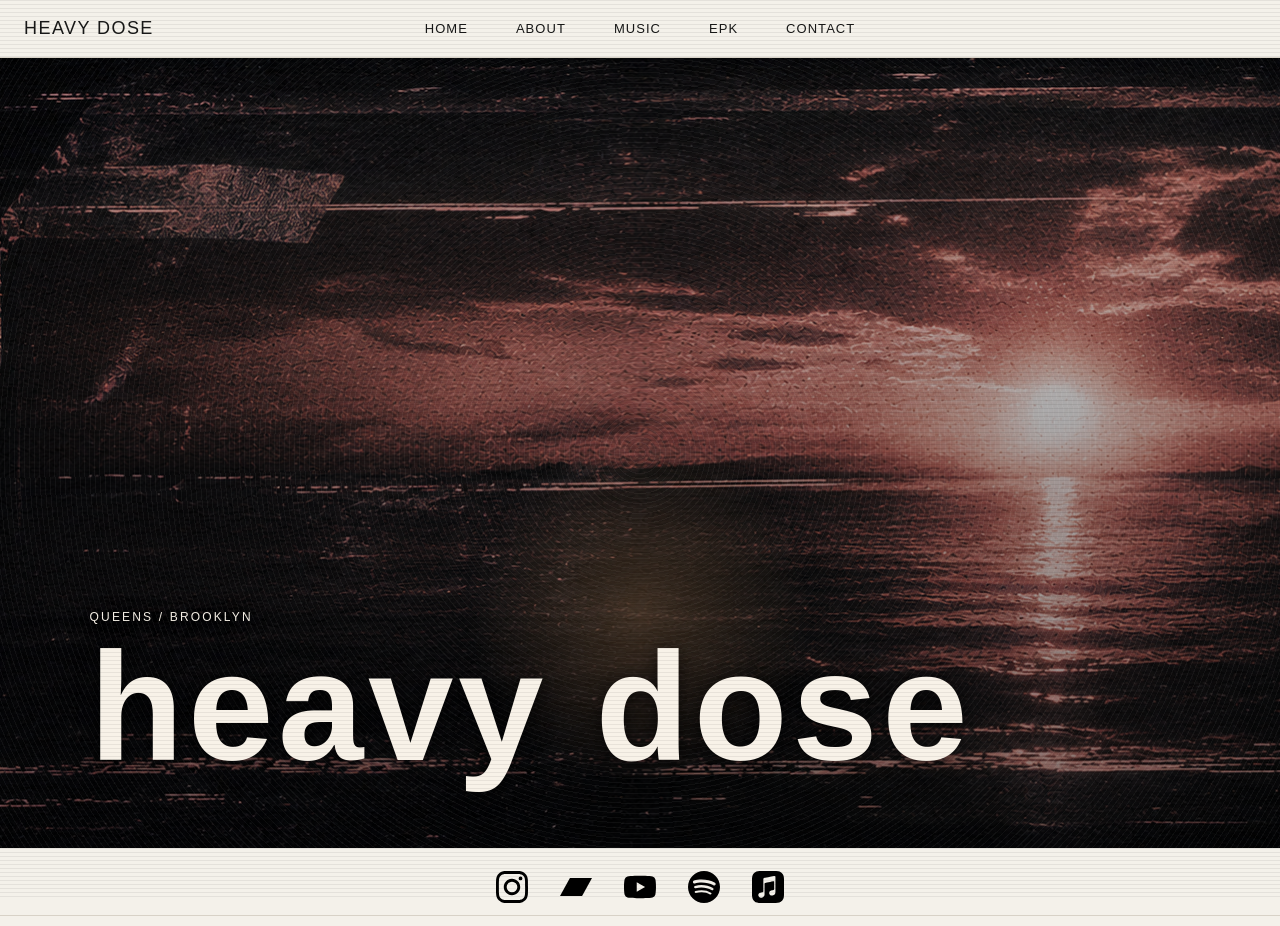
<file: index.html>
<!doctype html>
<html lang="en">
<head>
  <meta charset="utf-8" />
  <meta name="viewport" content="width=device-width, initial-scale=1" />
  <title>HEAVY DOSE</title>
  <meta name="description" content="Heavy Dose — NYC indie punk / shoegaze / garage rock." />
  <link rel="stylesheet" href="style.css" />
</head>
<body>
  <div class="scanlines"></div>

  <header class="site-header">
    <a class="logo" href="#home">HEAVY DOSE</a>
    <button class="nav-toggle" aria-label="Open menu">☰</button>
    <nav class="nav">
      <a href="index.html">home</a>
      <a href="about.html">about</a>
      <a href="music.html">music</a>
      <a href="epk.html">epk</a>
      <a href="contact.html">contact</a>
    </nav>
  </header>

  <main>
    <section id="home" class="hero">
      <div class="hero-image"></div>
      <div class="hero-title">
        <p class="kicker">queens / brooklyn</p>
        <h1>HEAVY DOSE</h1>
      </div>
    </section>

    <section class="social-row">
      <a href="https://instagram.com/heavydosemusic" target="_blank">
        <img src="assets/icons/instagram.svg" alt="Instagram">
      </a>

      <a href="https://heavydosemusic.bandcamp.com" target="_blank">
        <img src="assets/icons/bandcamp.svg" alt="Bandcamp">
      </a>

      <a href="https://youtube.com/@heavydosemusic" target="_blank">
        <img src="assets/icons/youtube.svg" alt="YouTube">
      </a>

      <a href="https://open.spotify.com/artist/315AH7RlOskO2dFrE8lWnL" target="_blank">
        <img src="assets/icons/spotify.svg" alt="Spotify">
      </a>

      <a href="https://music.apple.com/us/artist/heavy-dose/1741990948" target="_blank">
        <img src="assets/icons/applemusic.svg" alt="Apple Music">
      </a>
    </section>
  </main>

  <script src="script.js"></script>
</body>
</html>
</file>
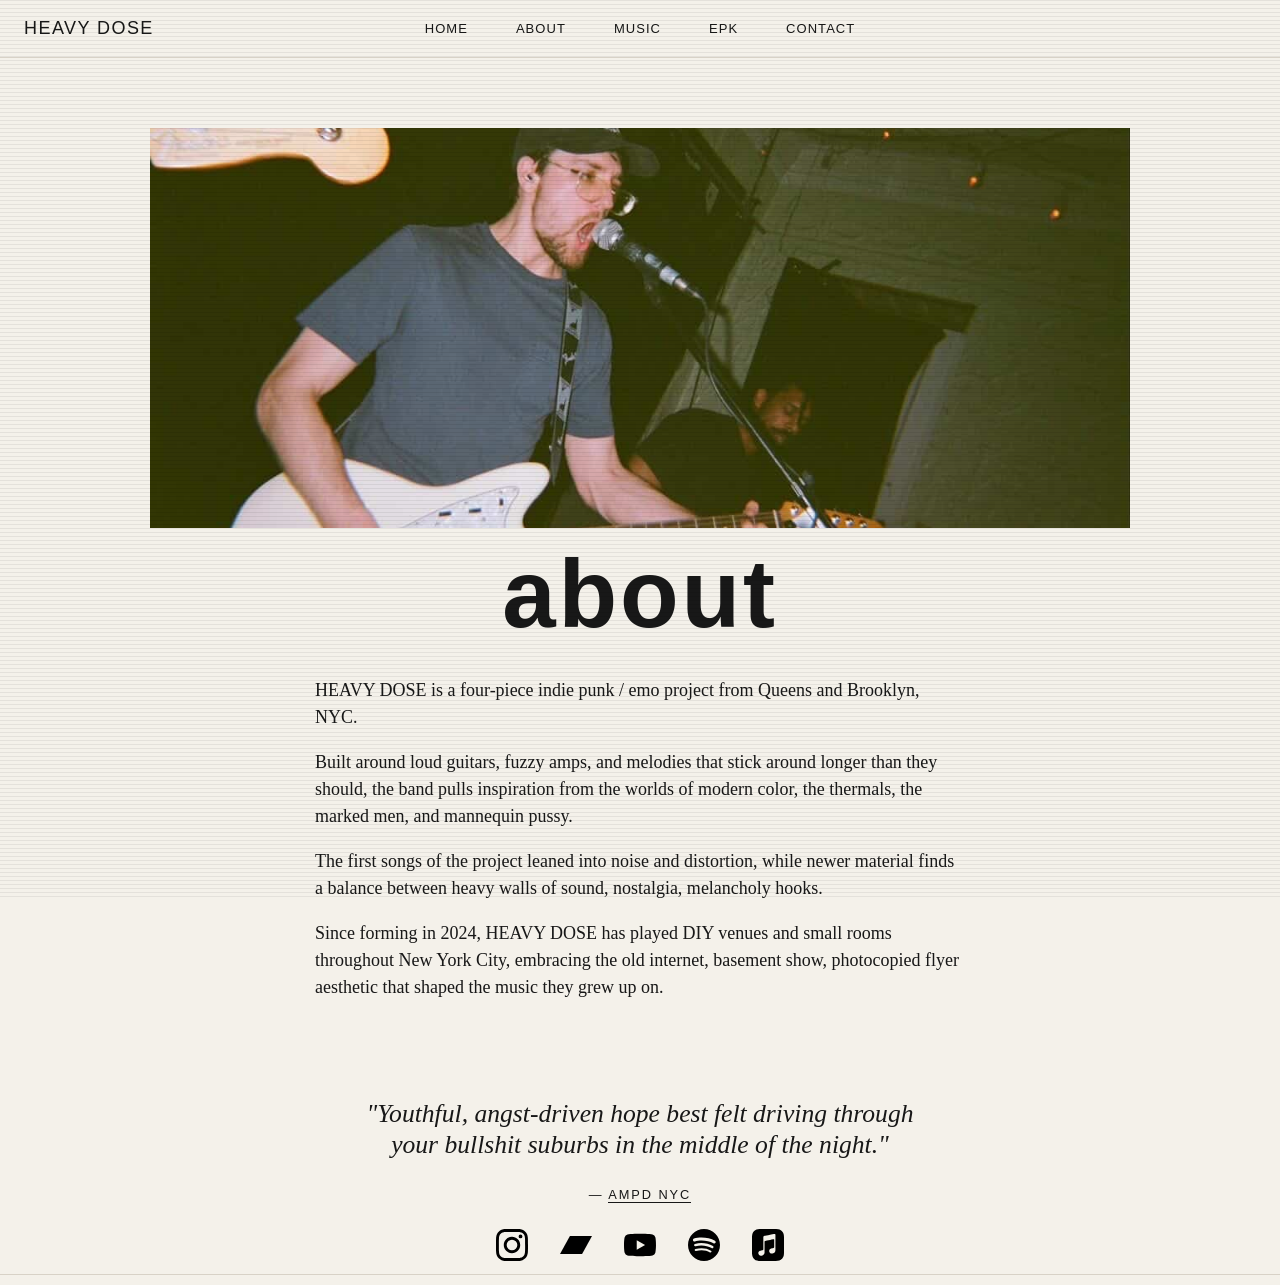
<file: about.html>
<!doctype html>
<html lang="en">
<head>
  <meta charset="utf-8">
  <meta name="viewport" content="width=device-width, initial-scale=1">
  <title>HEAVY DOSE — About</title>

  <link rel="stylesheet" href="style.css">
</head>

<body>

<div class="scanlines"></div>

<header class="site-header">
  <a class="logo" href="index.html">HEAVY DOSE</a>

  <nav class="nav">
    <a href="index.html">home</a>
    <a href="about.html">about</a>
    <a href="music.html">music</a>
    <a href="epk.html">epk</a>
    <a href="contact.html">contact</a>
  </nav>
</header>

<main>

<section class="section about-section">

  <div class="photo-strip">
    <img src="assets/header.JPG" alt="Heavy Dose">
  </div>

  <h2>about</h2>

  <div class="copy">

    <p>
      HEAVY DOSE is a four-piece indie punk / emo project from Queens
      and Brooklyn, NYC.
    </p>

    <p>
      Built around loud guitars, fuzzy amps, and melodies that stick
      around longer than they should, the band pulls inspiration from
      the worlds of modern color, the thermals, the marked men, and
      mannequin pussy.
    </p>

    <p>
      The first songs of the project leaned into noise and distortion, while newer material
      finds a balance between heavy walls of sound, nostalgia,
      melancholy hooks.
    </p>

    <p>
      Since forming in 2024, HEAVY DOSE has played DIY venues and small
      rooms throughout New York City, embracing the old internet,
      basement show, photocopied flyer aesthetic that shaped the music
      they grew up on.
    </p>

  </div>

</section>

<section class="hero-quote">

  <blockquote>
    "Youthful, angst-driven hope best felt driving through
    your bullshit suburbs in the middle of the night."
  </blockquote>

  <p>
    —
    <a
      href="https://ampdnyc.com/ampd-mag/f/heavy-dose-contort-in-shapes-ep"
      target="_blank"
      rel="noopener noreferrer"
    >
      AMPD NYC
    </a>
  </p>

</section>

<section class="social-row">

  <a href="https://instagram.com/heavydosemusic" target="_blank">
    <img src="assets/icons/instagram.svg" alt="Instagram">
  </a>

  <a href="https://heavydosemusic.bandcamp.com" target="_blank">
    <img src="assets/icons/bandcamp.svg" alt="Bandcamp">
  </a>

  <a href="https://youtube.com/@heavydosemusic" target="_blank">
    <img src="assets/icons/youtube.svg" alt="YouTube">
  </a>

  <a href="https://open.spotify.com/artist/315AH7RlOskO2dFrE8lWnL" target="_blank">
    <img src="assets/icons/spotify.svg" alt="Spotify">
  </a>

  <a href="https://music.apple.com/us/artist/heavy-dose/1741990948" target="_blank">
    <img src="assets/icons/applemusic.svg" alt="Apple Music">
  </a>

</section>

</main>

<script src="script.js"></script>

</body>
</html>
</file>
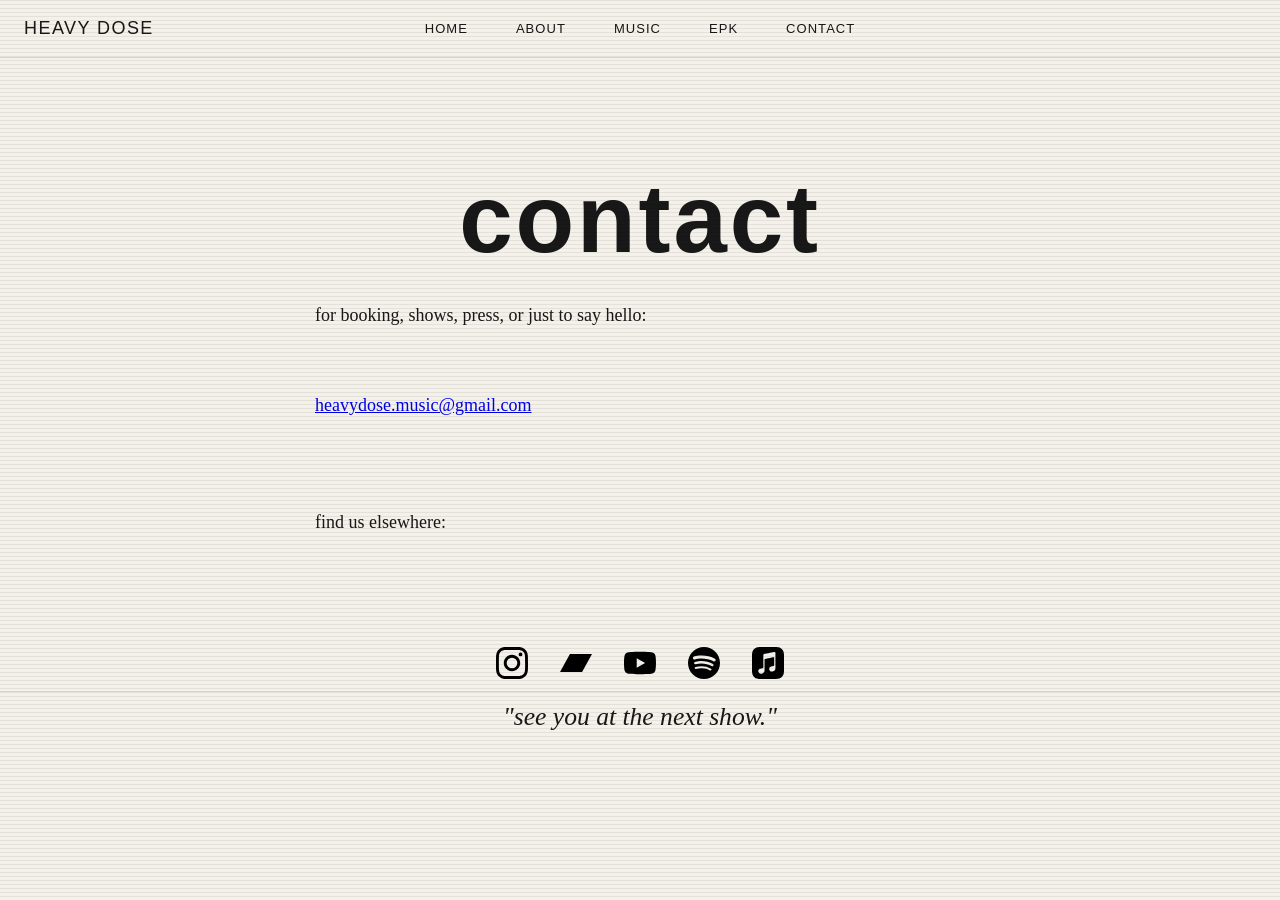
<file: contact.html>
<!doctype html>
<html lang="en">
<head>
  <meta charset="utf-8">
  <meta name="viewport" content="width=device-width, initial-scale=1">
  <title>HEAVY DOSE — Contact</title>

  <link rel="stylesheet" href="style.css">
</head>

<body>

<div class="scanlines"></div>

<header class="site-header">
  <a class="logo" href="index.html">HEAVY DOSE</a>

  <nav class="nav">
    <a href="index.html">home</a>
    <a href="about.html">about</a>
    <a href="music.html">music</a>
    <a href="epk.html">epk</a>
    <a href="contact.html">contact</a>
  </nav>
</header>

<main>

<section class="section">

  <h2>contact</h2>

  <div class="copy">

    <p>
      for booking, shows, press, or just to say hello:
    </p>

    <br>

    <p>
      <a href="mailto:heavydose.music@gmail.com">
        heavydose.music@gmail.com
      </a>
    </p>

    <br><br>

    <p>
      find us elsewhere:
    </p>

  </div>

</section>

<section class="social-row">

  <a href="https://instagram.com/heavydosemusic" target="_blank">
    <img src="assets/icons/instagram.svg" alt="Instagram">
  </a>

  <a href="https://heavydosemusic.bandcamp.com" target="_blank">
    <img src="assets/icons/bandcamp.svg" alt="Bandcamp">
  </a>

  <a href="https://youtube.com/@heavydosemusic" target="_blank">
    <img src="assets/icons/youtube.svg" alt="YouTube">
  </a>

  <a href="https://open.spotify.com/artist/315AH7RlOskO2dFrE8lWnL" target="_blank">
    <img src="assets/icons/spotify.svg" alt="Spotify">
  </a>

  <a href="https://music.apple.com/us/artist/heavy-dose/1741990948" target="_blank">
    <img src="assets/icons/applemusic.svg" alt="Apple Music">
  </a>

</section>

<section class="hero-quote">

  <blockquote>
    "see you at the next show."
  </blockquote>

</section>

</main>

<script src="script.js"></script>

</body>
</html>
</file>
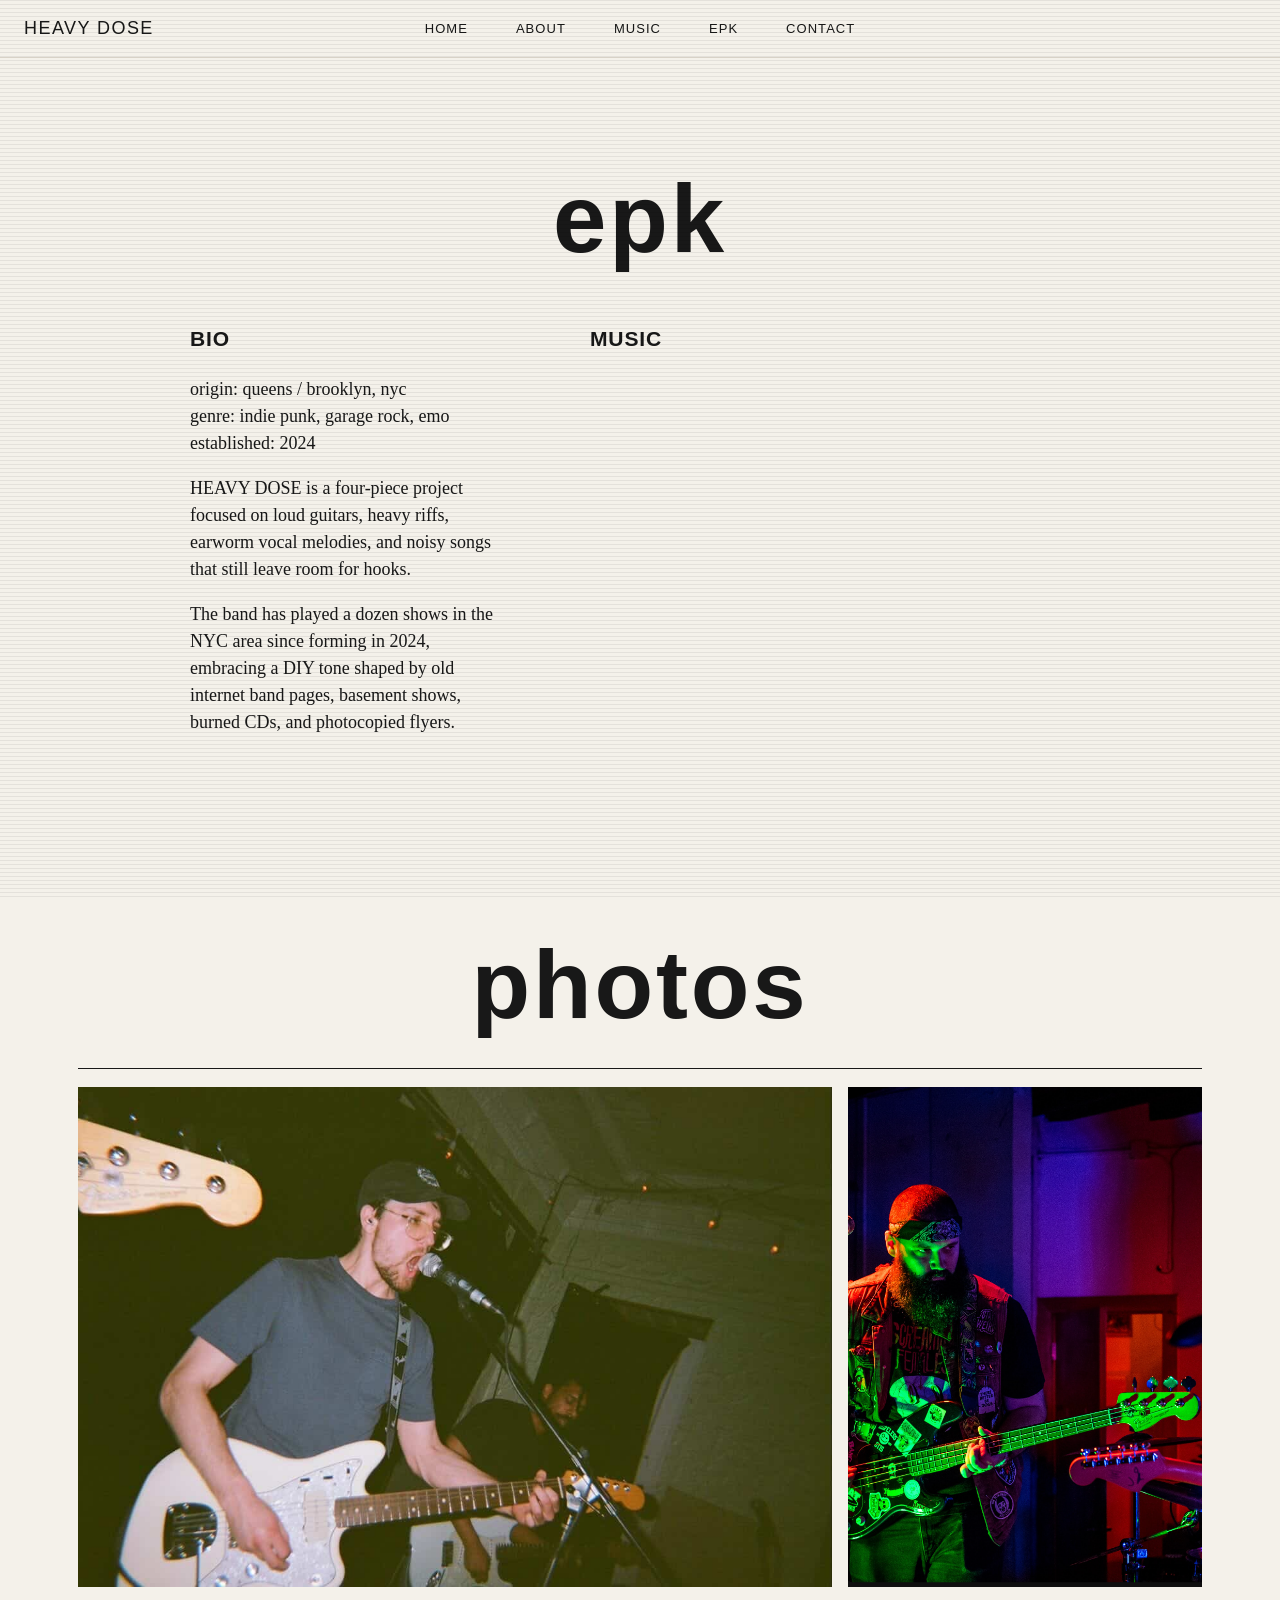
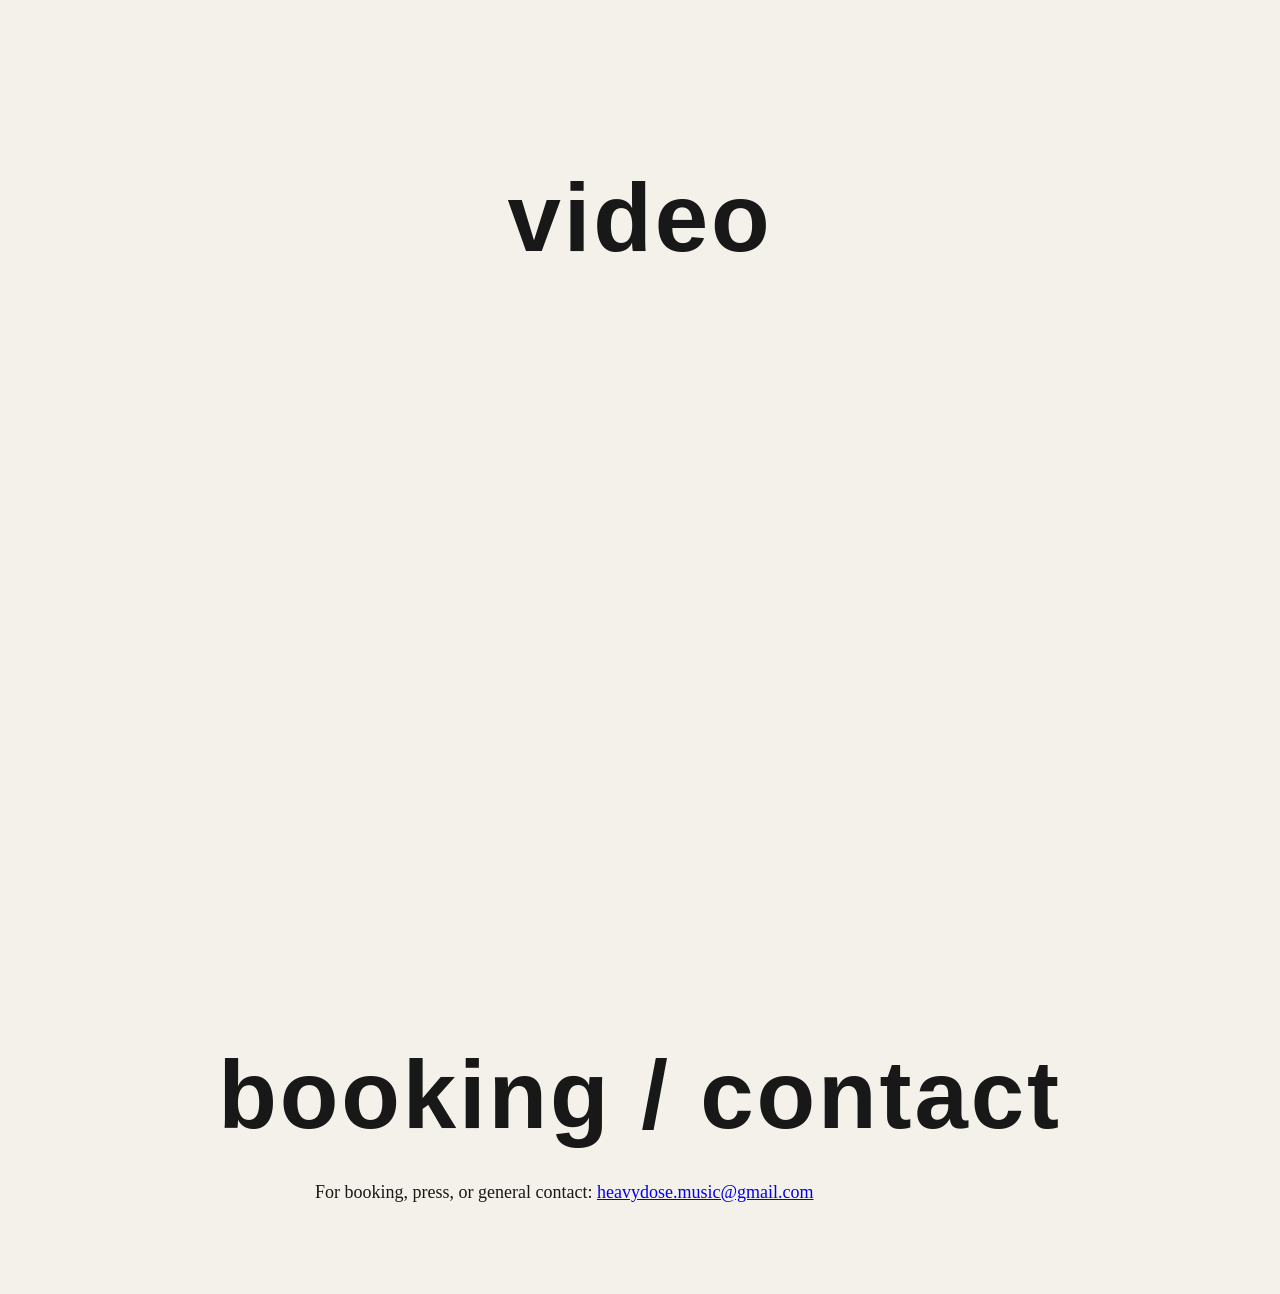
<file: epk.html>
<!doctype html>
<html lang="en">
<head>
  <meta charset="utf-8">
  <meta name="viewport" content="width=device-width, initial-scale=1">
  <title>HEAVY DOSE — EPK</title>

  <link rel="stylesheet" href="style.css">
</head>

<body>

<div class="scanlines"></div>

<header class="site-header">
  <a class="logo" href="index.html">HEAVY DOSE</a>

  <nav class="nav">
    <a href="index.html">home</a>
    <a href="about.html">about</a>
    <a href="music.html">music</a>
    <a href="epk.html">epk</a>
    <a href="contact.html">contact</a>
  </nav>
</header>

<main>

<section class="section epk-section">

  <h2>epk</h2>

  <div class="epk-grid">

    <aside>
      <h3>bio</h3>

      <p>
        origin: queens / brooklyn, nyc<br>
        genre: indie punk, garage rock, emo<br>
        established: 2024
      </p>

      <p>
        HEAVY DOSE is a four-piece project focused on loud guitars,
        heavy riffs, earworm vocal melodies, and noisy songs that still
        leave room for hooks.
      </p>

      <p>
        The band has played a dozen shows in the NYC area since forming
        in 2024, embracing a DIY tone shaped by old internet band pages,
        basement shows, burned CDs, and photocopied flyers.
      </p>
    </aside>

    <section>
      <h3>music</h3>

      <iframe
        style="border-radius:12px"
        src="https://open.spotify.com/embed/album/650mXTf05CmzWReay69hQv?utm_source=generator"
        width="100%"
        height="352"
        frameborder="0"
        allowfullscreen
        loading="lazy">
      </iframe>
    </section>

  </div>

</section>

<section class="section">

  <h2>photos</h2>

  <div class="photo-carousel">
    <img src="assets/photos/hd5.JPG" alt="Heavy Dose live photo">
    <img src="assets/photos/hd4.png" alt="Heavy Dose live photo">
    <img src="assets/photos/hd3.JPG" alt="Heavy Dose live photo">
    <img src="assets/photos/hd2.png" alt="Heavy Dose live photo">
    <img src="assets/photos/hd1.JPG" alt="Heavy Dose live photo">
  </div>

</section>

<section class="section">

  <h2>video</h2>

  <div class="video-section">
    <iframe
      src="https://www.youtube.com/embed/w7PbZ3k3UTQ"
      title="Heavy Dose video"
      referrerpolicy="strict-origin-when-cross-origin"
      frameborder="0"
      allowfullscreen>
    </iframe>
  </div>

</section>

<section class="section">

  <h2>booking / contact</h2>

  <div class="copy">
    <p>
      For booking, press, or general contact:
      <a href="mailto:heavydose.music@gmail.com">heavydose.music@gmail.com</a>
    </p>
  </div>

</section>

</main>

<script src="script.js"></script>

</body>
</html>
</file>
<file: style.css>
@font-face {
  font-family: "ImpactLocal";
  src: local("Impact");
}

:root {
  --paper: #f4f1ea;
  --ink: #181818;
  --muted: #706b64;
  --red: #a9473f;
  --amber: #d89a63;
  --line: #d8d2c7;
}

* { box-sizing: border-box; }

html { scroll-behavior: smooth; }

body {
  margin: 0;
  background: var(--paper);
  color: var(--ink);
  font-family: Georgia, "Times New Roman", serif;
  font-size: 18px;
  line-height: 1.5;
}

.scanlines {
  pointer-events: none;
  position: fixed;
  inset: 0;
  z-index: 999;
  opacity: .08;
  background:
    repeating-linear-gradient(
      to bottom,
      rgba(0,0,0,.8) 0px,
      rgba(0,0,0,.8) 1px,
      transparent 1px,
      transparent 4px
    );
}

.site-header {
  position: sticky;
  top: 0;
  z-index: 20;
  height: 58px;
  background: rgba(244, 241, 234, .92);
  border-bottom: 1px solid var(--line);
  display: flex;
  align-items: center;
  justify-content: center;
  gap: 70px;
  padding: 0 24px;
  backdrop-filter: blur(6px);
}

.logo {
  position: absolute;
  left: 24px;
  font-family: ImpactLocal, "Arial Black", sans-serif;
  letter-spacing: .08em;
  text-decoration: none;
  color: var(--ink);
}

.nav {
  display: flex;
  gap: 48px;
}

.nav a, .social-row a, .link-list a, .big-contact a {
  color: var(--ink);
  text-decoration: none;
}

.nav a {
  font-family: Arial, sans-serif;
  font-size: 13px;
  text-transform: uppercase;
  letter-spacing: .08em;
}

.nav a:hover,
.social-row a:hover,
.link-list a:hover,
.big-contact a:hover {
  color: var(--red);
}

.nav-toggle {
  display: none;
  margin-left: auto;
  border: 0;
  background: transparent;
  font-size: 28px;
}

.hero {
  position: relative;
  min-height: calc(100vh - 110px);
  overflow: hidden;
  background: #111;
}

.hero-image {
  position: absolute;
  inset: 0;
  background:
    linear-gradient(rgba(0,0,0,.2), rgba(0,0,0,.45)),
    url("assets/hero.png");
  background-size: cover;
  background-position: center;
  filter: contrast(1.25) saturate(.6) grain(.2);
}

.hero-image::after {
  content: "";
  position: absolute;
  inset: 0;
  background:
    radial-gradient(circle at 50% 70%, rgba(216,154,99,.45), transparent 20%),
    repeating-radial-gradient(circle at 50% 50%, rgba(255,255,255,.08), rgba(255,255,255,.08) 1px, transparent 1px, transparent 5px);
  mix-blend-mode: screen;
  opacity: .55;
}

.hero-title {
  position: absolute;
  left: 7vw;
  bottom: 8vh;
  color: #f8f2e8;
  text-shadow: 0 3px 20px rgba(0,0,0,.7);
}

.hero-quote {
  max-width: 600px;
  margin: 10px auto;
  text-align: center;
}

.hero-quote blockquote {
  font-size: clamp(1.0rem, 2vw, 2rem);
  line-height: 1.2;
  margin: 0 0 24px;
  font-style: italic;
}

.hero-quote p {
  font-family: Arial, sans-serif;
  text-transform: uppercase;
  letter-spacing: 0.15em;
  font-size: 0.8rem;
}

.hero-quote a {
  color: inherit;
  text-decoration: none;
  border-bottom: 1px solid currentColor;
}

.hero-quote a:hover {
  color: #B0473E;
}

.kicker {
  font-family: Arial, sans-serif;
  text-transform: uppercase;
  letter-spacing: .18em;
  font-size: 12px;
}

h1, h2 {
  font-family: ImpactLocal, "Arial Black", sans-serif;
  line-height: .9;
  letter-spacing: .03em;
  text-transform: lowercase;
}

h1 {
  margin: 0;
  font-size: clamp(70px, 12vw, 190px);
}

h2 {
  text-align: center;
  font-size: clamp(52px, 8vw, 96px);
  margin: 48px 0 40px;
}

h3 {
  font-family: ImpactLocal, "Arial Black", sans-serif;
  text-transform: uppercase;
  letter-spacing: .04em;
}

.social-row {
  min-height: 58px;
  display: flex;
  justify-content: center;
  align-items: center;
  gap: 26px;
  font-family: Arial, sans-serif;
  font-size: 13px;
  text-transform: uppercase;
  border-bottom: 1px solid var(--line);
}

.section {
  max-width: 1180px;
  margin: 0 auto;
  padding: 70px 28px;
}

.photo-strip {
  width: min(980px, 100%);
  height: 400px;
  margin: 0 auto -25px;
  overflow: hidden;
}

.photo-strip img {
  width: 100%;
  height: 100%;
  object-fit: cover;
}

.copy {
  max-width: 650px;
  margin: 0 auto;
}

blockquote {
  max-width: 720px;
  margin: 56px auto 0;
  font-size: 30px;
  line-height: 1.1;
  text-align: center;
}

.music-grid {
  display: grid;
  grid-template-columns: repeat(2, minmax(0, 1fr));
  gap: 80px;
}

.cover {
  aspect-ratio: 1 / 1;
  margin-bottom: 26px;
}

.release audio {
  width: 100%;
  margin: 16px 0 26px;
}

.release ol {
  list-style: decimal;
  padding-left: 24px;
  border-top: 1px solid var(--line);
}

.release li {
  padding: 18px 0;
  border-bottom: 1px solid var(--line);
  display: flex;
  justify-content: space-between;
  gap: 24px;
}

.short-bio {
  margin-top: 70px;
  max-width: 260px;
}

.short-bio p {
  margin-top: 30px;
}

.contact-section {
  min-height: 75vh;
}

.contact-section h2 {
  text-align: left;
  font-size: clamp(64px, 10vw, 145px);
}

.big-contact {
  font-size: clamp(28px, 4vw, 52px);
  line-height: 1.15;
  margin-left: 16vw;
}

.newsletter {
  margin-top: 110px;
  display: grid;
  grid-template-columns: 1fr 360px;
  gap: 20px;
  align-items: end;
}

.newsletter label {
  grid-column: 1 / -1;
  font-size: 36px;
}

.newsletter input {
  height: 74px;
  border: 2px solid var(--ink);
  background: transparent;
  font-size: 24px;
  padding: 12px 18px;
}

.newsletter button {
  height: 74px;
  border: 0;
  background: var(--ink);
  color: var(--paper);
  font-family: Georgia, serif;
  font-size: 28px;
  cursor: pointer;
}

.newsletter button:hover {
  background: var(--red);
}

.placeholder {
  background:
    linear-gradient(135deg, rgba(169,71,63,.14), transparent),
    repeating-linear-gradient(45deg, #ddd7cc, #ddd7cc 2px, #f4f1ea 2px, #f4f1ea 8px);
  border: 1px solid var(--line);
  display: grid;
  place-items: center;
  color: var(--muted);
  font-family: Arial, sans-serif;
  text-transform: uppercase;
  letter-spacing: .14em;
  font-size: 12px;
  filter: grayscale(.2) contrast(1.1);
}

.placeholder.alt {
  background:
    linear-gradient(135deg, rgba(20,20,20,.86), rgba(169,71,63,.45)),
    repeating-linear-gradient(0deg, transparent, transparent 5px, rgba(255,255,255,.08) 5px, rgba(255,255,255,.08) 6px);
  color: var(--paper);
}

footer {
  padding-bottom: 40px;
}

audio {
  width: 300px;
  height: 32px;
}

@media (max-width: 800px) {
  .site-header {
    justify-content: flex-start;
  }

  .logo {
    position: static;
  }

  .nav-toggle {
    display: block;
  }

  .nav {
    display: none;
    position: absolute;
    top: 58px;
    left: 0;
    right: 0;
    background: var(--paper);
    padding: 20px;
    border-bottom: 1px solid var(--line);
    flex-direction: column;
    gap: 18px;
  }

  .nav.open {
    display: flex;
  }

  .music-grid,
  .epk-grid,
  .newsletter {
    grid-template-columns: 1fr;
  }

  .photo-grid {
    grid-template-columns: repeat(2, 1fr);
  }

  .big-contact {
    margin-left: 0;
  }
}

.album {
  text-align: center;
  max-width: 500px;
  margin: 0 auto;
}

.album-cover {
  width: 250px;
  display: block;
  margin: 0 auto 20px;
}

audio {
  display: block;
  margin: 10px auto;
}

h3 {
  font-family: ImpactLocal, "Arial Black", sans-serif;
  text-transform: uppercase;
  letter-spacing: .04em;
}

.album-title {
  text-transform: lowercase;
}

.track {
  display: flex;
  align-items: center;
  justify-content: center;
  gap: 15px;
}

.track span {
  font-size: 1.2rem;
  font-weight: lighter
}

.track audio {
  width: 350px;
}

.social-row {
  display: flex;
  justify-content: center;
  align-items: center;
  gap: 32px;
  margin: 10px 0;
}

.social-row img {
  width: 32px;
  height: 32px;
  display: block;
}

.social-row a:hover {
  opacity: 0.7;
}

.epk-grid {
  display: grid;
  grid-template-columns: 320px 500px;
  gap: 80px;
  max-width: 900px;
  margin: 0 auto;
}

.photo-carousel {
  border-top: 1px solid var(--ink);
  padding-top: 18px;

  display: flex;
  gap: 16px;

  overflow-x: auto;
  overflow-y: hidden;

  scrollbar-width: thin; /* Firefox */
}

.photo-carousel::-webkit-scrollbar {
  height: 8px;
}

.photo-carousel img {
  height: 500px;
  width: auto;
  flex-shrink: 0;
  display: block;
}

.video-section {
  max-width: 1000px;
  margin: 40px auto 0;
}

.video-section iframe {
  width: 100%;
  aspect-ratio: 16 / 9;
  border: none;
  display: block;
}

.album-window {
  max-width: 760px;
  margin: 30px auto;
  border: 3px double #111;
  background: #f7f2df;
  box-shadow: 8px 8px 0 #111;
  padding: 0;
}

.window-bar {
  display: flex;
  justify-content: space-between;
  background: #111;
  color: #f7f2df;
  font-family: monospace;
  font-size: 14px;
  padding: 6px 10px;
  text-transform: uppercase;
}

.album {
  padding: 28px;
}

.track {
  border-top: 1px dotted #111;
  padding: 14px 0;
}

.album-info {
  font-family: monospace;
  font-size: 14px;
  letter-spacing: 1px;
}
</file>
